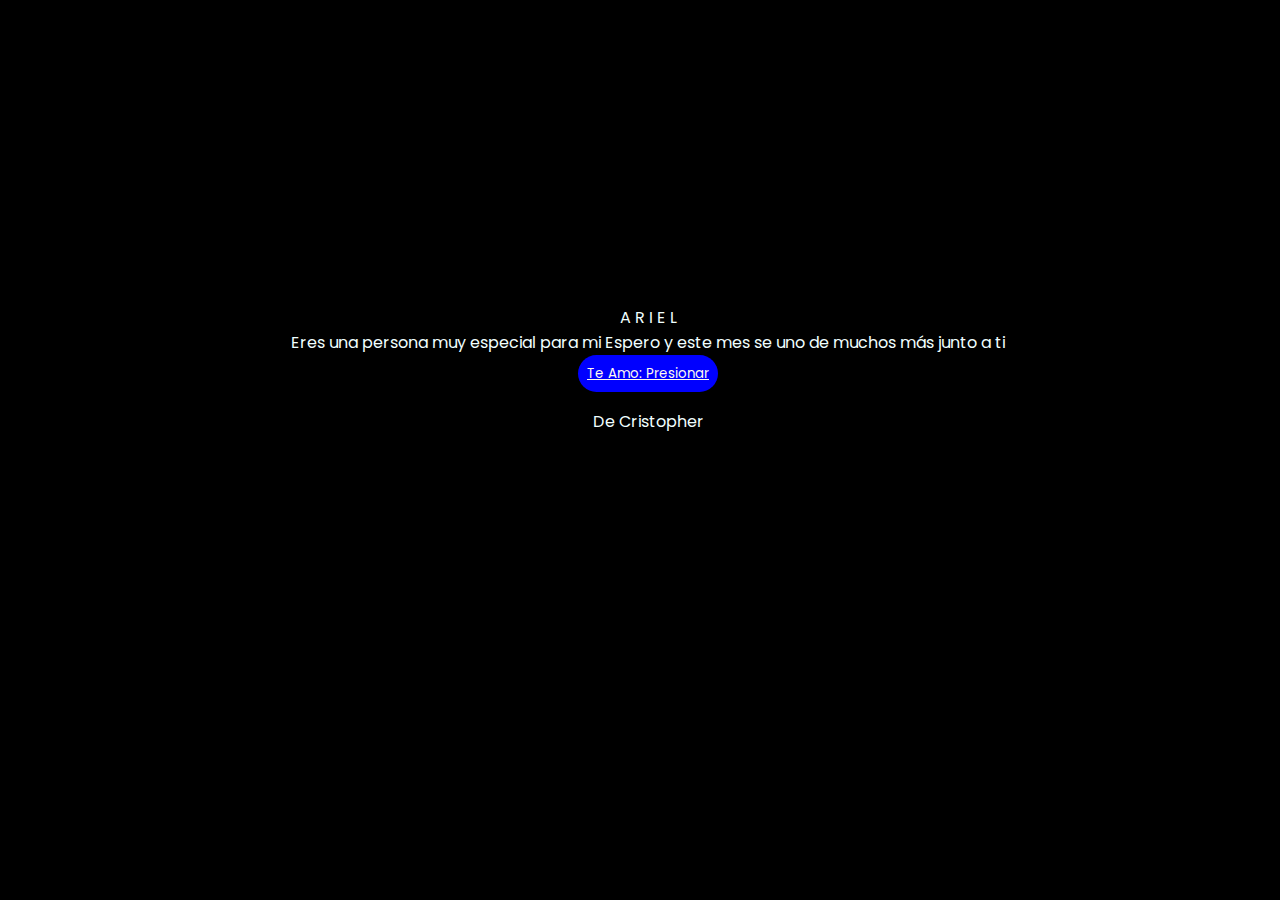
<file: index.html>
<!DOCTYPE html>
<html lang="es">
<head>
    <meta charset="UTF-8">
    <meta http-equiv="X-UA-Compatible" content="IE=edge">
    <meta name="viewport" content="width=device-width, initial-scale=1.0">
    <link rel="stylesheet" href="main.css">
    <title>Ma Cherie</title>
</head>
<body>
    <iframe src="Make Luv.mp3" allow="autoplay" id="audio" style="display: none"></iframe>
    <audio id="player" autoplay loop>
        <source src="Make Luv.mp3" type="audio/mp3">
    </audio>

    <div class="greetings">
        <span>A</span>
        <span>R</span>
        <span>I</span>
        <span>E</span>
        <span>L</span>
    </div>
    <div class="description">
        <span>Eres una persona muy especial para mi</span>
        <span>Espero y este mes se uno de muchos más junto a ti</span>
    </div>
    <div class="button">
        <button class="boton">
            <a href="flower.html" style="color: floralwhite">Te Amo: Presionar</a>
        </button>
    </div>
    <div><p> De Cristopher </p></div>
</body>
</html>
</file>
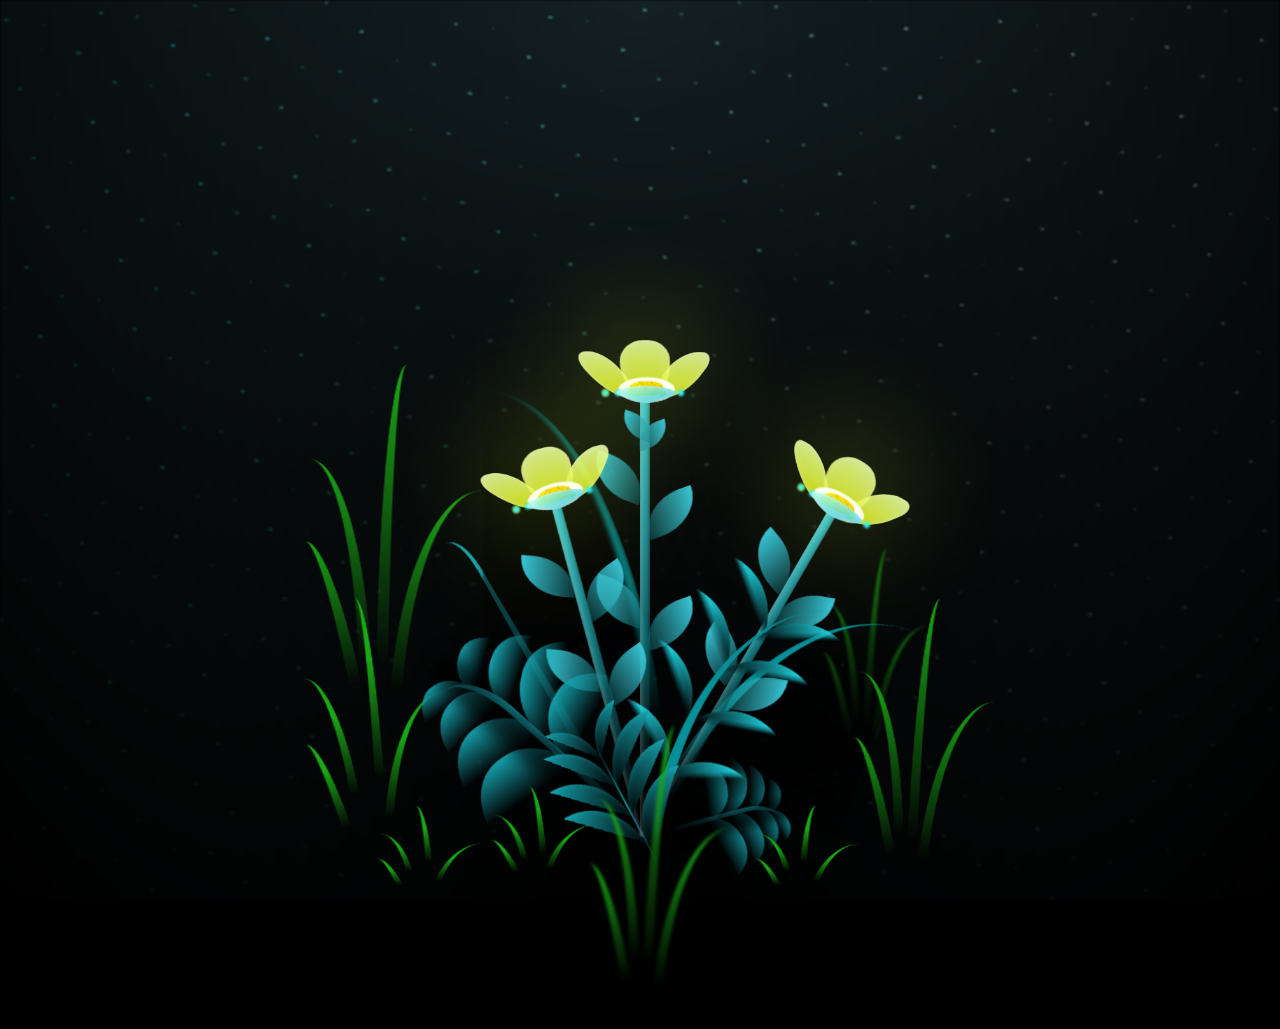
<file: flower.html>
<!DOCTYPE html>
<html lang="es">
<head>
    <meta charset="UTF-8">
    <meta http-equiv="X-UA-Compatible" content="IE=edge">
    <meta name="viewport" content="width=device-width, initial-scale=1.0">
    <title>Mon Amour</title>
    <link rel="stylesheet" href="style.css">
</head>
  
<body class="not-loaded">

    <iframe src="Make Luv.mp3" allow="autoplay" style="display:none" id="iframeAudio">
    </iframe> 
    <audio autoplay loop  id="playAudio">
        <source src="Make Luv.mp3">
    </audio>

    <div class="night"></div>
    <div class="flowers">
      <div class="flower flower--1">
        <div class="flower__leafs flower__leafs--1">
          <div class="flower__leaf flower__leaf--1"></div>
          <div class="flower__leaf flower__leaf--2"></div>
          <div class="flower__leaf flower__leaf--3"></div>
          <div class="flower__leaf flower__leaf--4"></div>
          

          <div class="flower__white-circle"></div>
  
          <div class="flower__light flower__light--1"></div>
          <div class="flower__light flower__light--2"></div>
          <div class="flower__light flower__light--3"></div>
          <div class="flower__light flower__light--4"></div>
          <div class="flower__light flower__light--5"></div>
          <div class="flower__light flower__light--6"></div>
          <div class="flower__light flower__light--7"></div>
          <div class="flower__light flower__light--8"></div>
  
        </div>
        <div class="flower__line">
          <div class="flower__line__leaf flower__line__leaf--1"></div>
          <div class="flower__line__leaf flower__line__leaf--2"></div>
          <div class="flower__line__leaf flower__line__leaf--3"></div>
          <div class="flower__line__leaf flower__line__leaf--4"></div>
          <div class="flower__line__leaf flower__line__leaf--5"></div>
          <div class="flower__line__leaf flower__line__leaf--6"></div>
        </div>
      </div>
  
      <div class="flower flower--2">
        <div class="flower__leafs flower__leafs--2">
          <div class="flower__leaf flower__leaf--1"></div>
          <div class="flower__leaf flower__leaf--2"></div>
          <div class="flower__leaf flower__leaf--3"></div>
          <div class="flower__leaf flower__leaf--4"></div>
          <div class="flower__white-circle"></div>
  
          <div class="flower__light flower__light--1"></div>
          <div class="flower__light flower__light--2"></div>
          <div class="flower__light flower__light--3"></div>
          <div class="flower__light flower__light--4"></div>
          <div class="flower__light flower__light--5"></div>
          <div class="flower__light flower__light--6"></div>
          <div class="flower__light flower__light--7"></div>
          <div class="flower__light flower__light--8"></div>
  
        </div>
        <div class="flower__line">
          <div class="flower__line__leaf flower__line__leaf--1"></div>
          <div class="flower__line__leaf flower__line__leaf--2"></div>
          <div class="flower__line__leaf flower__line__leaf--3"></div>
          <div class="flower__line__leaf flower__line__leaf--4"></div>
        </div>
      </div>
  
      <div class="flower flower--3">
        <div class="flower__leafs flower__leafs--3">
          <div class="flower__leaf flower__leaf--1"></div>
          <div class="flower__leaf flower__leaf--2"></div>
          <div class="flower__leaf flower__leaf--3"></div>
          <div class="flower__leaf flower__leaf--4"></div>
          <div class="flower__white-circle"></div>
  
          <div class="flower__light flower__light--1"></div>
          <div class="flower__light flower__light--2"></div>
          <div class="flower__light flower__light--3"></div>
          <div class="flower__light flower__light--4"></div>
          <div class="flower__light flower__light--5"></div>
          <div class="flower__light flower__light--6"></div>
          <div class="flower__light flower__light--7"></div>
          <div class="flower__light flower__light--8"></div>
  
        </div>
        <div class="flower__line">
          <div class="flower__line__leaf flower__line__leaf--1"></div>
          <div class="flower__line__leaf flower__line__leaf--2"></div>
          <div class="flower__line__leaf flower__line__leaf--3"></div>
          <div class="flower__line__leaf flower__line__leaf--4"></div>
        </div>
      </div>
  
      <div class="grow-ans" style="--d:1.2s">
        <div class="flower__g-long">
          <div class="flower__g-long__top"></div>
          <div class="flower__g-long__bottom"></div>
        </div>
      </div>
  
      <div class="growing-grass">
        <div class="flower__grass flower__grass--1">
          <div class="flower__grass--top"></div>
          <div class="flower__grass--bottom"></div>
          <div class="flower__grass__leaf flower__grass__leaf--1"></div>
          <div class="flower__grass__leaf flower__grass__leaf--2"></div>
          <div class="flower__grass__leaf flower__grass__leaf--3"></div>
          <div class="flower__grass__leaf flower__grass__leaf--4"></div>
          <div class="flower__grass__leaf flower__grass__leaf--5"></div>
          <div class="flower__grass__leaf flower__grass__leaf--6"></div>
          <div class="flower__grass__leaf flower__grass__leaf--7"></div>
          <div class="flower__grass__leaf flower__grass__leaf--8"></div>
          <div class="flower__grass__overlay"></div>
        </div>
      </div>
  
      <div class="growing-grass">
        <div class="flower__grass flower__grass--2">
          <div class="flower__grass--top"></div>
          <div class="flower__grass--bottom"></div>
          <div class="flower__grass__leaf flower__grass__leaf--1"></div>
          <div class="flower__grass__leaf flower__grass__leaf--2"></div>
          <div class="flower__grass__leaf flower__grass__leaf--3"></div>
          <div class="flower__grass__leaf flower__grass__leaf--4"></div>
          <div class="flower__grass__leaf flower__grass__leaf--5"></div>
          <div class="flower__grass__leaf flower__grass__leaf--6"></div>
          <div class="flower__grass__leaf flower__grass__leaf--7"></div>
          <div class="flower__grass__leaf flower__grass__leaf--8"></div>
          <div class="flower__grass__overlay"></div>
        </div>
      </div>
  
      <div class="grow-ans" style="--d:2.4s">
        <div class="flower__g-right flower__g-right--1">
          <div class="leaf"></div>
        </div>
      </div>
  
      <div class="grow-ans" style="--d:2.8s">
        <div class="flower__g-right flower__g-right--2">
          <div class="leaf"></div>
        </div>
      </div>
  
      <div class="grow-ans" style="--d:2.8s">
        <div class="flower__g-front">
          <div class="flower__g-front__leaf-wrapper flower__g-front__leaf-wrapper--1">
            <div class="flower__g-front__leaf"></div>
          </div>
          <div class="flower__g-front__leaf-wrapper flower__g-front__leaf-wrapper--2">
            <div class="flower__g-front__leaf"></div>
          </div>
          <div class="flower__g-front__leaf-wrapper flower__g-front__leaf-wrapper--3">
            <div class="flower__g-front__leaf"></div>
          </div>
          <div class="flower__g-front__leaf-wrapper flower__g-front__leaf-wrapper--4">
            <div class="flower__g-front__leaf"></div>
          </div>
          <div class="flower__g-front__leaf-wrapper flower__g-front__leaf-wrapper--5">
            <div class="flower__g-front__leaf"></div>
          </div>
          <div class="flower__g-front__leaf-wrapper flower__g-front__leaf-wrapper--6">
            <div class="flower__g-front__leaf"></div>
          </div>
          <div class="flower__g-front__leaf-wrapper flower__g-front__leaf-wrapper--7">
            <div class="flower__g-front__leaf"></div>
          </div>
          <div class="flower__g-front__leaf-wrapper flower__g-front__leaf-wrapper--8">
            <div class="flower__g-front__leaf"></div>
          </div>
          <div class="flower__g-front__line"></div>
        </div>
      </div>
  
      <div class="grow-ans" style="--d:3.2s">
        <div class="flower__g-fr">
          <div class="leaf"></div>
          <div class="flower__g-fr__leaf flower__g-fr__leaf--1"></div>
          <div class="flower__g-fr__leaf flower__g-fr__leaf--2"></div>
          <div class="flower__g-fr__leaf flower__g-fr__leaf--3"></div>
          <div class="flower__g-fr__leaf flower__g-fr__leaf--4"></div>
          <div class="flower__g-fr__leaf flower__g-fr__leaf--5"></div>
          <div class="flower__g-fr__leaf flower__g-fr__leaf--6"></div>
          <div class="flower__g-fr__leaf flower__g-fr__leaf--7"></div>
          <div class="flower__g-fr__leaf flower__g-fr__leaf--8"></div>
        </div>
      </div>
  
      <div class="long-g long-g--0">
        <div class="grow-ans" style="--d:3s">
          <div class="leaf leaf--0"></div>
        </div>
        <div class="grow-ans" style="--d:2.2s">
          <div class="leaf leaf--1"></div>
        </div>
        <div class="grow-ans" style="--d:3.4s">
          <div class="leaf leaf--2"></div>
        </div>
        <div class="grow-ans" style="--d:3.6s">
          <div class="leaf leaf--3"></div>
        </div>
      </div>
  
      <div class="long-g long-g--1">
        <div class="grow-ans" style="--d:3.6s">
          <div class="leaf leaf--0"></div>
        </div>
        <div class="grow-ans" style="--d:3.8s">
          <div class="leaf leaf--1"></div>
        </div>
        <div class="grow-ans" style="--d:4s">
          <div class="leaf leaf--2"></div>
        </div>
        <div class="grow-ans" style="--d:4.2s">
          <div class="leaf leaf--3"></div>
        </div>
      </div>
  
      <div class="long-g long-g--2">
        <div class="grow-ans" style="--d:4s">
          <div class="leaf leaf--0"></div>
        </div>
        <div class="grow-ans" style="--d:4.2s">
          <div class="leaf leaf--1"></div>
        </div>
        <div class="grow-ans" style="--d:4.4s">
          <div class="leaf leaf--2"></div>
        </div>
        <div class="grow-ans" style="--d:4.6s">
          <div class="leaf leaf--3"></div>
        </div>
      </div>
  
      <div class="long-g long-g--3">
        <div class="grow-ans" style="--d:4s">
          <div class="leaf leaf--0"></div>
        </div>
        <div class="grow-ans" style="--d:4.2s">
          <div class="leaf leaf--1"></div>
        </div>
        <div class="grow-ans" style="--d:3s">
          <div class="leaf leaf--2"></div>
        </div>
        <div class="grow-ans" style="--d:3.6s">
          <div class="leaf leaf--3"></div>
        </div>
      </div>
  
      <div class="long-g long-g--4">
        <div class="grow-ans" style="--d:4s">
          <div class="leaf leaf--0"></div>
        </div>
        <div class="grow-ans" style="--d:4.2s">
          <div class="leaf leaf--1"></div>
        </div>
        <div class="grow-ans" style="--d:3s">
          <div class="leaf leaf--2"></div>
        </div>
        <div class="grow-ans" style="--d:3.6s">
          <div class="leaf leaf--3"></div>
        </div>
      </div>
  
      <div class="long-g long-g--5">
        <div class="grow-ans" style="--d:4s">
          <div class="leaf leaf--0"></div>
        </div>
        <div class="grow-ans" style="--d:4.2s">
          <div class="leaf leaf--1"></div>
        </div>
        <div class="grow-ans" style="--d:3s">
          <div class="leaf leaf--2"></div>
        </div>
        <div class="grow-ans" style="--d:3.6s">
          <div class="leaf leaf--3"></div>
        </div>
      </div>
  
      <div class="long-g long-g--6">
        <div class="grow-ans" style="--d:4.2s">
          <div class="leaf leaf--0"></div>
        </div>
        <div class="grow-ans" style="--d:4.4s">
          <div class="leaf leaf--1"></div>
        </div>
        <div class="grow-ans" style="--d:4.6s">
          <div class="leaf leaf--2"></div>
        </div>
        <div class="grow-ans" style="--d:4.8s">
          <div class="leaf leaf--3"></div>
        </div>
      </div>
  
      <div class="long-g long-g--7">
        <div class="grow-ans" style="--d:3s">
          <div class="leaf leaf--0"></div>
        </div>
        <div class="grow-ans" style="--d:3.2s">
          <div class="leaf leaf--1"></div>
        </div>
        <div class="grow-ans" style="--d:3.5s">
          <div class="leaf leaf--2"></div>
        </div>
        <div class="grow-ans" style="--d:3.6s">
          <div class="leaf leaf--3"></div>
        </div>
      </div>
    </div>
    <script src="java.js"></script>
  </body>

</html>
</file>
<file: main.css>
@import url('https://fonts.googleapis.com/css2?family=Poppins:ital,wght@0,100;0,200;0,300;0,400;0,500;0,600;0,700;0,800;0,900;1,100;1,200;1,300;1,400;1,500;1,600;1,700;1,800;1,900&display=swap');


*{
    font-family: 'Poppins',cursive;
}


body{
    color: azure;
    width: 100%;
    height: 82vh;
    display: flex;
    flex-direction: column;
    align-items: center;
    justify-content: center;
    background-color: black ;


}


.boton{
    padding: 9px;
    border-radius: 80px;
    background-color: transparent;
    border: none;
}


.boton a {
    background-color:  blue;
    padding: 9px;
    border-radius: 80px;
    -webkit-border-radius: 80px;
    -moz-border-radius: 80px;
    -ms-border-radius: 80px;
    -o-border-radius: 80px;
}


.boton a:focus{
    background-color:rgb(12, 117, 158);
}
</file>
<file: style.css>
*,
*::after,
*::before {
  padding: 0;
  margin: 0;
  box-sizing: border-box;
}

:root {
  --dark-color: #000;
}

body {
  display: flex;
  align-items: flex-end;
  justify-content: center;
  min-height: 100vh;
  background-color: var(--dark-color);
  overflow: hidden;
  perspective: 1000px;
}

.night {
  position: fixed;
  left: 50%;
  top: 0;
  transform: translateX(-50%);
  width: 100%;
  height: 100%;
  filter: blur(0.1vmin);
  background-image: radial-gradient(ellipse at top, transparent 0%, var(--dark-color)), radial-gradient(ellipse at bottom, var(--dark-color), rgba(145, 233, 255, 0.2)), repeating-linear-gradient(220deg, black 0px, black 19px, transparent 19px, transparent 22px), repeating-linear-gradient(189deg, black 0px, black 19px, transparent 19px, transparent 22px), repeating-linear-gradient(148deg, black 0px, black 19px, transparent 19px, transparent 22px), linear-gradient(90deg, #00fffa, #f0f0f0);
}

.flowers {
  position: relative;
  transform: scale(0.7);
}

.flower {
  position: absolute;
  bottom: 10vmin;
  transform-origin: bottom center;
  z-index: 10;
  --fl-speed: 0.8s;
}
.flower--1 {
  animation: moving-flower-1 4s linear infinite;
}
.flower--1 .flower__line {
  height: 70vmin;
  animation-delay: 0.3s;
}
.flower--1 .flower__line__leaf--1 {
  animation: blooming-leaf-right var(--fl-speed) 1.6s backwards;
}
.flower--1 .flower__line__leaf--2 {
  animation: blooming-leaf-right var(--fl-speed) 1.4s backwards;
}
.flower--1 .flower__line__leaf--3 {
  animation: blooming-leaf-left var(--fl-speed) 1.2s backwards;
}
.flower--1 .flower__line__leaf--4 {
  animation: blooming-leaf-left var(--fl-speed) 1s backwards;
}
.flower--1 .flower__line__leaf--5 {
  animation: blooming-leaf-right var(--fl-speed) 1.8s backwards;
}
.flower--1 .flower__line__leaf--6 {
  animation: blooming-leaf-left var(--fl-speed) 2s backwards;
}
.flower--2 {
  left: 50%;
  transform: rotate(30deg);
  animation: moving-flower-2 4s linear infinite;
}
.flower--2 .flower__line {
  height: 60vmin;
  animation-delay: 0.8s;
}
.flower--2 .flower__line__leaf--1 {
  animation: blooming-leaf-right var(--fl-speed) 1.9s backwards;
}
.flower--2 .flower__line__leaf--2 {
  animation: blooming-leaf-right var(--fl-speed) 1.7s backwards;
}
.flower--2 .flower__line__leaf--3 {
  animation: blooming-leaf-left var(--fl-speed) 1.5s backwards;
}
.flower--2 .flower__line__leaf--4 {
  animation: blooming-leaf-left var(--fl-speed) 1.3s backwards;
}
.flower--3 {
  left: 50%;
  transform: rotate(-15deg);
  animation: moving-flower-3 4s linear infinite;
}
.flower--3 .flower__line {
  animation-delay: 0.9s;
}
.flower--3 .flower__line__leaf--1 {
  animation: blooming-leaf-right var(--fl-speed) 2.5s backwards;
}
.flower--3 .flower__line__leaf--2 {
  animation: blooming-leaf-right var(--fl-speed) 2.3s backwards;
}
.flower--3 .flower__line__leaf--3 {
  animation: blooming-leaf-left var(--fl-speed) 2.1s backwards;
}
.flower--3 .flower__line__leaf--4 {
  animation: blooming-leaf-left var(--fl-speed) 1.9s backwards;
}
.flower__leafs {
  position: relative;
  animation: blooming-flower 2s backwards;
}
.flower__leafs--1 {
  animation-delay: 1.1s;
}
.flower__leafs--2 {
  animation-delay: 1.4s;
}
.flower__leafs--3 {
  animation-delay: 1.7s;
}
.flower__leafs::after {
  content: "";
  position: absolute;
  left: 0;
  top: 0;
  transform: translate(-50%, -100%);
  width: 8vmin;
  height: 8vmin;
  background-color: #e2ff24;
  filter: blur(10vmin);
}
.flower__leaf {
  position: absolute;
  bottom: 0;
  left: 50%;
  width: 8vmin;
  height: 11vmin;
  border-radius: 51% 49% 47% 53%/44% 45% 55% 69%;
  background-color: #c8ff00;
  background-image: linear-gradient(to top, #deed11, #e9ffa7);
  transform-origin: bottom center;
  opacity: 0.9;
  box-shadow: inset 0 0 2vmin rgba(255, 255, 255, 0.5);
}
.flower__leaf--1 {
  transform: translate(-10%, 1%) rotateY(40deg) rotateX(-50deg);
}
.flower__leaf--2 {
  transform: translate(-50%, -4%) rotateX(40deg);
}
.flower__leaf--3 {
  transform: translate(-90%, 0%) rotateY(45deg) rotateX(50deg);
}
.flower__leaf--4 {
  width: 8vmin;
  height: 8vmin;
  transform-origin: bottom left;
  border-radius: 4vmin 10vmin 4vmin 4vmin;
  transform: translate(0%, 18%) rotateX(70deg) rotate(-43deg);
  background-image: linear-gradient(to top, #39c6d6, #a7ffee);
  z-index: 1;
  opacity: 0.8;
}
.flower__white-circle {
  position: absolute;
  left: -3.5vmin;
  top: -3vmin;
  width: 9vmin;
  height: 4vmin;
  border-radius: 50%;
  background-color: #fff;
}
.flower__white-circle::after {
  content: "";
  position: absolute;
  left: 50%;
  top: 45%;
  transform: translate(-50%, -50%);
  width: 60%;
  height: 60%;
  border-radius: inherit;
  background-image: repeating-linear-gradient(135deg, rgba(0, 0, 0, 0.03) 0px, rgba(0, 0, 0, 0.03) 1px, transparent 1px, transparent 12px), repeating-linear-gradient(45deg, rgba(0, 0, 0, 0.03) 0px, rgba(0, 0, 0, 0.03) 1px, transparent 1px, transparent 12px), repeating-linear-gradient(67.5deg, rgba(0, 0, 0, 0.03) 0px, rgba(0, 0, 0, 0.03) 1px, transparent 1px, transparent 12px), repeating-linear-gradient(135deg, rgba(0, 0, 0, 0.03) 0px, rgba(0, 0, 0, 0.03) 1px, transparent 1px, transparent 12px), repeating-linear-gradient(45deg, rgba(0, 0, 0, 0.03) 0px, rgba(0, 0, 0, 0.03) 1px, transparent 1px, transparent 12px), repeating-linear-gradient(112.5deg, rgba(0, 0, 0, 0.03) 0px, rgba(0, 0, 0, 0.03) 1px, transparent 1px, transparent 12px), repeating-linear-gradient(112.5deg, rgba(0, 0, 0, 0.03) 0px, rgba(0, 0, 0, 0.03) 1px, transparent 1px, transparent 12px), repeating-linear-gradient(45deg, rgba(0, 0, 0, 0.03) 0px, rgba(0, 0, 0, 0.03) 1px, transparent 1px, transparent 12px), repeating-linear-gradient(22.5deg, rgba(0, 0, 0, 0.03) 0px, rgba(0, 0, 0, 0.03) 1px, transparent 1px, transparent 12px), repeating-linear-gradient(45deg, rgba(0, 0, 0, 0.03) 0px, rgba(0, 0, 0, 0.03) 1px, transparent 1px, transparent 12px), repeating-linear-gradient(22.5deg, rgba(0, 0, 0, 0.03) 0px, rgba(0, 0, 0, 0.03) 1px, transparent 1px, transparent 12px), repeating-linear-gradient(135deg, rgba(0, 0, 0, 0.03) 0px, rgba(0, 0, 0, 0.03) 1px, transparent 1px, transparent 12px), repeating-linear-gradient(157.5deg, rgba(0, 0, 0, 0.03) 0px, rgba(0, 0, 0, 0.03) 1px, transparent 1px, transparent 12px), repeating-linear-gradient(67.5deg, rgba(0, 0, 0, 0.03) 0px, rgba(0, 0, 0, 0.03) 1px, transparent 1px, transparent 12px), repeating-linear-gradient(67.5deg, rgba(0, 0, 0, 0.03) 0px, rgba(0, 0, 0, 0.03) 1px, transparent 1px, transparent 12px), linear-gradient(90deg, #ffeb12, #ffce00);
}
.flower__line {
  height: 55vmin;
  width: 1.5vmin;
  background-image: linear-gradient(to left, rgba(0, 0, 0, 0.2), transparent, rgba(255, 255, 255, 0.2)), linear-gradient(to top, transparent 10%, #14757a, #39c6d6);
  box-shadow: inset 0 0 2px rgba(0, 0, 0, 0.5);
  animation: grow-flower-tree 4s backwards;
}
.flower__line__leaf {
  --w: 7vmin;
  --h: calc(var(--w) + 2vmin);
  position: absolute;
  top: 20%;
  left: 90%;
  width: var(--w);
  height: var(--h);
  border-top-right-radius: var(--h);
  border-bottom-left-radius: var(--h);
  background-image: linear-gradient(to top, rgba(20, 117, 122, 0.4), #39c6d6);
}
.flower__line__leaf--1 {
  transform: rotate(70deg) rotateY(30deg);
}
.flower__line__leaf--2 {
  top: 45%;
  transform: rotate(70deg) rotateY(30deg);
}
.flower__line__leaf--3, .flower__line__leaf--4, .flower__line__leaf--6 {
  border-top-right-radius: 0;
  border-bottom-left-radius: 0;
  border-top-left-radius: var(--h);
  border-bottom-right-radius: var(--h);
  left: -460%;
  top: 12%;
  transform: rotate(-70deg) rotateY(30deg);
}
.flower__line__leaf--4 {
  top: 40%;
}
.flower__line__leaf--5 {
  top: 0;
  transform-origin: left;
  transform: rotate(70deg) rotateY(30deg) scale(0.6);
}
.flower__line__leaf--6 {
  top: -2%;
  left: -450%;
  transform-origin: right;
  transform: rotate(-70deg) rotateY(30deg) scale(0.6);
}
.flower__light {
  position: absolute;
  bottom: 0vmin;
  width: 1vmin;
  height: 1vmin;
  background-color: #fffb00;
  border-radius: 50%;
  filter: blur(0.2vmin);
  animation: light-ans 4s linear infinite backwards;
}
.flower__light:nth-child(odd) {
  background-color: #23f0ff;
}
.flower__light--1 {
  left: -2vmin;
  animation-delay: 1s;
}
.flower__light--2 {
  left: 3vmin;
  animation-delay: 0.5s;
}
.flower__light--3 {
  left: -6vmin;
  animation-delay: 0.3s;
}
.flower__light--4 {
  left: 6vmin;
  animation-delay: 0.9s;
}
.flower__light--5 {
  left: -1vmin;
  animation-delay: 1.5s;
}
.flower__light--6 {
  left: -4vmin;
  animation-delay: 3s;
}
.flower__light--7 {
  left: 3vmin;
  animation-delay: 2s;
}
.flower__light--8 {
  left: -6vmin;
  animation-delay: 3.5s;
}
.flower__grass {
  --c: #159faa;
  --line-w: 1.5vmin;
  position: absolute;
  bottom: 12vmin;
  left: -7vmin;
  display: flex;
  flex-direction: column;
  align-items: flex-end;
  z-index: 20;
  transform-origin: bottom center;
  transform: rotate(-48deg) rotateY(40deg);
}
.flower__grass--1 {
  animation: moving-grass 2s linear infinite;
}
.flower__grass--2 {
  left: 2vmin;
  bottom: 10vmin;
  transform: scale(0.5) rotate(75deg) rotateX(10deg) rotateY(-200deg);
  opacity: 0.8;
  z-index: 0;
  animation: moving-grass--2 1.5s linear infinite;
}
.flower__grass--top {
  width: 7vmin;
  height: 10vmin;
  border-top-right-radius: 100%;
  border-right: var(--line-w) solid var(--c);
  transform-origin: bottom center;
  transform: rotate(-2deg);
}
.flower__grass--bottom {
  margin-top: -2px;
  width: var(--line-w);
  height: 25vmin;
  background-image: linear-gradient(to top, transparent, var(--c));
}
.flower__grass__leaf {
  --size: 10vmin;
  position: absolute;
  width: calc(var(--size) * 2.1);
  height: var(--size);
  border-top-left-radius: var(--size);
  border-top-right-radius: var(--size);
  background-image: linear-gradient(to top, transparent, transparent 30%, var(--c));
  z-index: 100;
}
.flower__grass__leaf--1 {
  top: -6%;
  left: 30%;
  --size: 6vmin;
  transform: rotate(-20deg);
  animation: growing-grass-ans--1 2s 2.6s backwards;
}
@keyframes growing-grass-ans--1 {
  0% {
    transform-origin: bottom left;
    transform: rotate(-20deg) scale(0);
  }
}
.flower__grass__leaf--2 {
  top: -5%;
  left: -110%;
  --size: 6vmin;
  transform: rotate(10deg);
  animation: growing-grass-ans--2 2s 2.4s linear backwards;
}
@keyframes growing-grass-ans--2 {
  0% {
    transform-origin: bottom right;
    transform: rotate(10deg) scale(0);
  }
}
.flower__grass__leaf--3 {
  top: 5%;
  left: 60%;
  --size: 8vmin;
  transform: rotate(-18deg) rotateX(-20deg);
  animation: growing-grass-ans--3 2s 2.2s linear backwards;
}
@keyframes growing-grass-ans--3 {
  0% {
    transform-origin: bottom left;
    transform: rotate(-18deg) rotateX(-20deg) scale(0);
  }
}
.flower__grass__leaf--4 {
  top: 6%;
  left: -135%;
  --size: 8vmin;
  transform: rotate(2deg);
  animation: growing-grass-ans--4 2s 2s linear backwards;
}
@keyframes growing-grass-ans--4 {
  0% {
    transform-origin: bottom right;
    transform: rotate(2deg) scale(0);
  }
}
.flower__grass__leaf--5 {
  top: 20%;
  left: 60%;
  --size: 10vmin;
  transform: rotate(-24deg) rotateX(-20deg);
  animation: growing-grass-ans--5 2s 1.8s linear backwards;
}
@keyframes growing-grass-ans--5 {
  0% {
    transform-origin: bottom left;
    transform: rotate(-24deg) rotateX(-20deg) scale(0);
  }
}
.flower__grass__leaf--6 {
  top: 22%;
  left: -180%;
  --size: 10vmin;
  transform: rotate(10deg);
  animation: growing-grass-ans--6 2s 1.6s linear backwards;
}
@keyframes growing-grass-ans--6 {
  0% {
    transform-origin: bottom right;
    transform: rotate(10deg) scale(0);
  }
}
.flower__grass__leaf--7 {
  top: 39%;
  left: 70%;
  --size: 10vmin;
  transform: rotate(-10deg);
  animation: growing-grass-ans--7 2s 1.4s linear backwards;
}
@keyframes growing-grass-ans--7 {
  0% {
    transform-origin: bottom left;
    transform: rotate(-10deg) scale(0);
  }
}
.flower__grass__leaf--8 {
  top: 40%;
  left: -215%;
  --size: 11vmin;
  transform: rotate(10deg);
  animation: growing-grass-ans--8 2s 1.2s linear backwards;
}
@keyframes growing-grass-ans--8 {
  0% {
    transform-origin: bottom right;
    transform: rotate(10deg) scale(0);
  }
}
.flower__grass__overlay {
  position: absolute;
  top: -10%;
  right: 0%;
  width: 100%;
  height: 100%;
  background-color: rgba(0, 0, 0, 0.6);
  filter: blur(1.5vmin);
  z-index: 100;
}
.flower__g-long {
  --w: 2vmin;
  --h: 6vmin;
  --c: #159faa;
  position: absolute;
  bottom: 10vmin;
  left: -3vmin;
  transform-origin: bottom center;
  transform: rotate(-30deg) rotateY(-20deg);
  display: flex;
  flex-direction: column;
  align-items: flex-end;
  animation: flower-g-long-ans 3s linear infinite;
}
@keyframes flower-g-long-ans {
  0%, 100% {
    transform: rotate(-30deg) rotateY(-20deg);
  }
  50% {
    transform: rotate(-32deg) rotateY(-20deg);
  }
}
.flower__g-long__top {
  top: calc(var(--h) * -1);
  width: calc(var(--w) + 1vmin);
  height: var(--h);
  border-top-right-radius: 100%;
  border-right: 0.7vmin solid var(--c);
  transform: translate(-0.7vmin, 1vmin);
}
.flower__g-long__bottom {
  width: var(--w);
  height: 50vmin;
  transform-origin: bottom center;
  background-image: linear-gradient(to top, transparent 30%, var(--c));
  box-shadow: inset 0 0 2px rgba(0, 0, 0, 0.5);
  clip-path: polygon(35% 0, 65% 1%, 100% 100%, 0% 100%);
}
.flower__g-right {
  position: absolute;
  bottom: 6vmin;
  left: -2vmin;
  transform-origin: bottom left;
  transform: rotate(20deg);
}
.flower__g-right .leaf {
  width: 30vmin;
  height: 50vmin;
  border-top-left-radius: 100%;
  border-left: 2vmin solid #079097;
  background-image: linear-gradient(to bottom, transparent, var(--dark-color) 60%);
  mask-image: linear-gradient(to top, transparent 30%, #079097 60%);
}
.flower__g-right--1 {
  animation: flower-g-right-ans 2.5s linear infinite;
}
.flower__g-right--2 {
  left: 5vmin;
  transform: rotateY(-180deg);
  animation: flower-g-right-ans--2 3s linear infinite;
}
.flower__g-right--2 .leaf {
  height: 75vmin;
  filter: blur(0.3vmin);
  opacity: 0.8;
}
@keyframes flower-g-right-ans {
  0%, 100% {
    transform: rotate(20deg);
  }
  50% {
    transform: rotate(24deg) rotateX(-20deg);
  }
}
@keyframes flower-g-right-ans--2 {
  0%, 100% {
    transform: rotateY(-180deg) rotate(0deg) rotateX(-20deg);
  }
  50% {
    transform: rotateY(-180deg) rotate(6deg) rotateX(-20deg);
  }
}
.flower__g-front {
  position: absolute;
  bottom: 6vmin;
  left: 2.5vmin;
  z-index: 100;
  transform-origin: bottom center;
  transform: rotate(-28deg) rotateY(30deg) scale(1.04);
  animation: flower__g-front-ans 2s linear infinite;
}
@keyframes flower__g-front-ans {
  0%, 100% {
    transform: rotate(-28deg) rotateY(30deg) scale(1.04);
  }
  50% {
    transform: rotate(-35deg) rotateY(40deg) scale(1.04);
  }
}
.flower__g-front__line {
  width: 0.3vmin;
  height: 20vmin;
  background-image: linear-gradient(to top, transparent, #079097, transparent 100%);
  position: relative;
}
.flower__g-front__leaf-wrapper {
  position: absolute;
  top: 0;
  left: 0;
  transform-origin: bottom left;
  transform: rotate(10deg);
}
.flower__g-front__leaf-wrapper:nth-child(even) {
  left: 0vmin;
  transform: rotateY(-180deg) rotate(5deg);
  animation: flower__g-front__leaf-left-ans 1s ease-in backwards;
}
.flower__g-front__leaf-wrapper:nth-child(odd) {
  animation: flower__g-front__leaf-ans 1s ease-in backwards;
}
.flower__g-front__leaf-wrapper--1 {
  top: -8vmin;
  transform: scale(0.7);
  animation: flower__g-front__leaf-ans 1s 5.5s ease-in backwards !important;
}
.flower__g-front__leaf-wrapper--2 {
  top: -8vmin;
  transform: rotateY(-180deg) scale(0.7) !important;
  animation: flower__g-front__leaf-left-ans-2 1s 4.6s ease-in backwards !important;
}
.flower__g-front__leaf-wrapper--3 {
  top: -3vmin;
  animation: flower__g-front__leaf-ans 1s 4.6s ease-in backwards;
}
.flower__g-front__leaf-wrapper--4 {
  top: -3vmin;
  transform: rotateY(-180deg) scale(0.9) !important;
  animation: flower__g-front__leaf-left-ans-2 1s 4.6s ease-in backwards !important;
}
@keyframes flower__g-front__leaf-left-ans-2 {
  0% {
    transform: rotateY(-180deg) scale(0);
  }
}
.flower__g-front__leaf-wrapper--5, .flower__g-front__leaf-wrapper--6 {
  top: 2vmin;
}
.flower__g-front__leaf-wrapper--7, .flower__g-front__leaf-wrapper--8 {
  top: 6.5vmin;
}
.flower__g-front__leaf-wrapper--2 {
  animation-delay: 5.2s !important;
}
.flower__g-front__leaf-wrapper--3 {
  animation-delay: 4.9s !important;
}
.flower__g-front__leaf-wrapper--5 {
  animation-delay: 4.3s !important;
}
.flower__g-front__leaf-wrapper--6 {
  animation-delay: 4.1s !important;
}
.flower__g-front__leaf-wrapper--7 {
  animation-delay: 3.8s !important;
}
.flower__g-front__leaf-wrapper--8 {
  animation-delay: 3.5s !important;
}
@keyframes flower__g-front__leaf-ans {
  0% {
    transform: rotate(10deg) scale(0);
  }
}
@keyframes flower__g-front__leaf-left-ans {
  0% {
    transform: rotateY(-180deg) rotate(5deg) scale(0);
  }
}
.flower__g-front__leaf {
  width: 10vmin;
  height: 10vmin;
  border-radius: 100% 0% 0% 100%/100% 100% 0% 0%;
  box-shadow: inset 0 2px 1vmin rgba(44, 238, 252, 0.2);
  background-image: linear-gradient(to bottom left, transparent, var(--dark-color)), linear-gradient(to bottom right, #159faa 50%, transparent 50%, transparent);
  -webkit-mask-image: linear-gradient(to bottom right, #159faa 50%, transparent 50%, transparent);
  mask-image: linear-gradient(to bottom right, #159faa 50%, transparent 50%, transparent);
}
.flower__g-fr {
  position: absolute;
  bottom: -4vmin;
  left: vmin;
  transform-origin: bottom left;
  z-index: 10;
  animation: flower__g-fr-ans 2s linear infinite;
}
@keyframes flower__g-fr-ans {
  0%, 100% {
    transform: rotate(2deg);
  }
  50% {
    transform: rotate(4deg);
  }
}
.flower__g-fr .leaf {
  width: 30vmin;
  height: 50vmin;
  border-top-left-radius: 100%;
  border-left: 2vmin solid #079097;
  mask-image: linear-gradient(to top, transparent 25%, #079097 50%);
  position: relative;
  z-index: 1;
}
.flower__g-fr__leaf {
  position: absolute;
  top: 0;
  left: 0;
  width: 10vmin;
  height: 10vmin;
  border-radius: 100% 0% 0% 100%/100% 100% 0% 0%;
  box-shadow: inset 0 2px 1vmin rgba(44, 238, 252, 0.2);
  background-image: linear-gradient(to bottom left, transparent, var(--dark-color) 98%), linear-gradient(to bottom right, #23f0ff 45%, transparent 50%, transparent);
  mask-image: linear-gradient(135deg, #159faa 40%, transparent 50%, transparent);
}
.flower__g-fr__leaf--1 {
  left: 20vmin;
  transform: rotate(45deg);
  animation: flower__g-fr-leaft-ans-1 0.5s 5.2s linear backwards;
}
@keyframes flower__g-fr-leaft-ans-1 {
  0% {
    transform-origin: left;
    transform: rotate(45deg) scale(0);
  }
}
.flower__g-fr__leaf--2 {
  left: 12vmin;
  top: -7vmin;
  transform: rotate(25deg) rotateY(-180deg);
  animation: flower__g-fr-leaft-ans-6 0.5s 5s linear backwards;
}
.flower__g-fr__leaf--3 {
  left: 15vmin;
  top: 6vmin;
  transform: rotate(55deg);
  animation: flower__g-fr-leaft-ans-5 0.5s 4.8s linear backwards;
}
.flower__g-fr__leaf--4 {
  left: 6vmin;
  top: -2vmin;
  transform: rotate(25deg) rotateY(-180deg);
  animation: flower__g-fr-leaft-ans-6 0.5s 4.6s linear backwards;
}
.flower__g-fr__leaf--5 {
  left: 10vmin;
  top: 14vmin;
  transform: rotate(55deg);
  animation: flower__g-fr-leaft-ans-5 0.5s 4.4s linear backwards;
}
@keyframes flower__g-fr-leaft-ans-5 {
  0% {
    transform-origin: left;
    transform: rotate(55deg) scale(0);
  }
}
.flower__g-fr__leaf--6 {
  left: 0vmin;
  top: 6vmin;
  transform: rotate(25deg) rotateY(-180deg);
  animation: flower__g-fr-leaft-ans-6 0.5s 4.2s linear backwards;
}
@keyframes flower__g-fr-leaft-ans-6 {
  0% {
    transform-origin: right;
    transform: rotate(25deg) rotateY(-180deg) scale(0);
  }
}
.flower__g-fr__leaf--7 {
  left: 5vmin;
  top: 22vmin;
  transform: rotate(45deg);
  animation: flower__g-fr-leaft-ans-7 0.5s 4s linear backwards;
}
@keyframes flower__g-fr-leaft-ans-7 {
  0% {
    transform-origin: left;
    transform: rotate(45deg) scale(0);
  }
}
.flower__g-fr__leaf--8 {
  left: -4vmin;
  top: 15vmin;
  transform: rotate(15deg) rotateY(-180deg);
  animation: flower__g-fr-leaft-ans-8 0.5s 3.8s linear backwards;
}
@keyframes flower__g-fr-leaft-ans-8 {
  0% {
    transform-origin: right;
    transform: rotate(15deg) rotateY(-180deg) scale(0);
  }
}

.long-g {
  position: absolute;
  bottom: 25vmin;
  left: -42vmin;
  transform-origin: bottom left;
}
.long-g--1 {
  bottom: 0vmin;
  transform: scale(0.8) rotate(-5deg);
}
.long-g--1 .leaf {
mask-image: linear-gradient(to top, transparent 40%, #079097 80%) !important;
}
.long-g--1 .leaf--1 {
  --w: 5vmin;
  --h: 60vmin;
  left: -2vmin;
  transform: rotate(3deg) rotateY(-180deg);
}
.long-g--2, .long-g--3 {
  bottom: -3vmin;
  left: -35vmin;
  transform-origin: center;
  transform: scale(0.6) rotateX(60deg);
}
.long-g--2 .leaf, .long-g--3 .leaf {
  mask-image: linear-gradient(to top, transparent 50%, #079097 80%) !important;
}
.long-g--2 .leaf--1, .long-g--3 .leaf--1 {
  left: -1vmin;
  transform: rotateY(-180deg);
}
.long-g--3 {
  left: -17vmin;
  bottom: 0vmin;
}
.long-g--3 .leaf {
  mask-image: linear-gradient(to top, transparent 40%, #079097 80%) !important;
}
.long-g--4 {
  left: 25vmin;
  bottom: -3vmin;
  transform-origin: center;
  transform: scale(0.6) rotateX(60deg);
}
.long-g--4 .leaf {
  mask-image: linear-gradient(to top, transparent 50%, #079097 80%) !important;
}
.long-g--5 {
  left: 42vmin;
  bottom: 0vmin;
  transform: scale(0.8) rotate(2deg);
}
.long-g--6 {
  left: 0vmin;
  bottom: -20vmin;
  z-index: 100;
  filter: blur(0.3vmin);
  transform: scale(0.8) rotate(2deg);
}
.long-g--7 {
  left: 35vmin;
  bottom: 20vmin;
  z-index: -1;
  filter: blur(0.3vmin);
  transform: scale(0.6) rotate(2deg);
  opacity: 0.7;
}
.long-g .leaf {
  --w: 15vmin;
  --h: 40vmin;
  --c: #1aaa15;
  position: absolute;
  bottom: 0;
  width: var(--w);
  height: var(--h);
  border-top-left-radius: 100%;
  border-left: 2vmin solid var(--c);
  mask-image: linear-gradient(to top, transparent 20%, var(--dark-color));
  transform-origin: bottom center;
}
.long-g .leaf--0 {
  left: 2vmin;
  animation: leaf-ans-1 4s linear infinite;
}
.long-g .leaf--1 {
  --w: 5vmin;
  --h: 60vmin;
  animation: leaf-ans-1 4s linear infinite;
}
.long-g .leaf--2 {
  --w: 10vmin;
  --h: 40vmin;
  left: -0.5vmin;
  bottom: 5vmin;
  transform-origin: bottom left;
  transform: rotateY(-180deg);
  animation: leaf-ans-2 3s linear infinite;
}
.long-g .leaf--3 {
  --w: 5vmin;
  --h: 30vmin;
  left: -1vmin;
  bottom: 3.2vmin;
  transform-origin: bottom left;
  transform: rotate(-10deg) rotateY(-180deg);
  animation: leaf-ans-3 3s linear infinite;
}

@keyframes leaf-ans-1 {
  0%, 100% {
    transform: rotate(-5deg) scale(1);
  }
  50% {
    transform: rotate(5deg) scale(1.1);
  }
}
@keyframes leaf-ans-2 {
  0%, 100% {
    transform: rotateY(-180deg) rotate(5deg);
  }
  50% {
    transform: rotateY(-180deg) rotate(0deg) scale(1.1);
  }
}
@keyframes leaf-ans-3 {
  0%, 100% {
    transform: rotate(-10deg) rotateY(-180deg);
  }
  50% {
    transform: rotate(-20deg) rotateY(-180deg);
  }
}
.grow-ans {
  animation: grow-ans 2s var(--d) backwards;
}

@keyframes grow-ans {
  0% {
    transform: scale(0);
    opacity: 0;
  }
}
@keyframes light-ans {
  0% {
    opacity: 0;
    transform: translateY(0vmin);
  }
  25% {
    opacity: 1;
    transform: translateY(-5vmin) translateX(-2vmin);
  }
  50% {
    opacity: 1;
    transform: translateY(-15vmin) translateX(2vmin);
    filter: blur(0.2vmin);
  }
  75% {
    transform: translateY(-20vmin) translateX(-2vmin);
    filter: blur(0.2vmin);
  }
  100% {
    transform: translateY(-30vmin);
    opacity: 0;
    filter: blur(1vmin);
  }
}
@keyframes moving-flower-1 {
  0%, 100% {
    transform: rotate(2deg);
  }
  50% {
    transform: rotate(-2deg);
  }
}
@keyframes moving-flower-2 {
  0%, 100% {
    transform: rotate(18deg);
  }
  50% {
    transform: rotate(14deg);
  }
}
@keyframes moving-flower-3 {
  0%, 100% {
    transform: rotate(-18deg);
  }
  50% {
    transform: rotate(-20deg) rotateY(-10deg);
  }
}
@keyframes blooming-leaf-right {
  0% {
    transform-origin: left;
    transform: rotate(70deg) rotateY(30deg) scale(0);
  }
}
@keyframes blooming-leaf-left {
  0% {
    transform-origin: right;
    transform: rotate(-70deg) rotateY(30deg) scale(0);
  }
}
@keyframes grow-flower-tree {
  0% {
    height: 0;
    border-radius: 1vmin;
  }
}
@keyframes blooming-flower {
  0% {
    transform: scale(0);
  }
}
@keyframes moving-grass {
  0%, 100% {
    transform: rotate(-48deg) rotateY(40deg);
  }
  50% {
    transform: rotate(-50deg) rotateY(40deg);
  }
}
@keyframes moving-grass--2 {
  0%, 100% {
    transform: scale(0.5) rotate(75deg) rotateX(10deg) rotateY(-200deg);
  }
  50% {
    transform: scale(0.5) rotate(79deg) rotateX(10deg) rotateY(-200deg);
  }
}
.growing-grass {
  animation: growing-grass-ans 1s 2s backwards;
}

@keyframes growing-grass-ans {
  0% {
    transform: scale(0);
  }
}
.not-loaded * {
  animation-play-state: paused !important;
}
</file>
